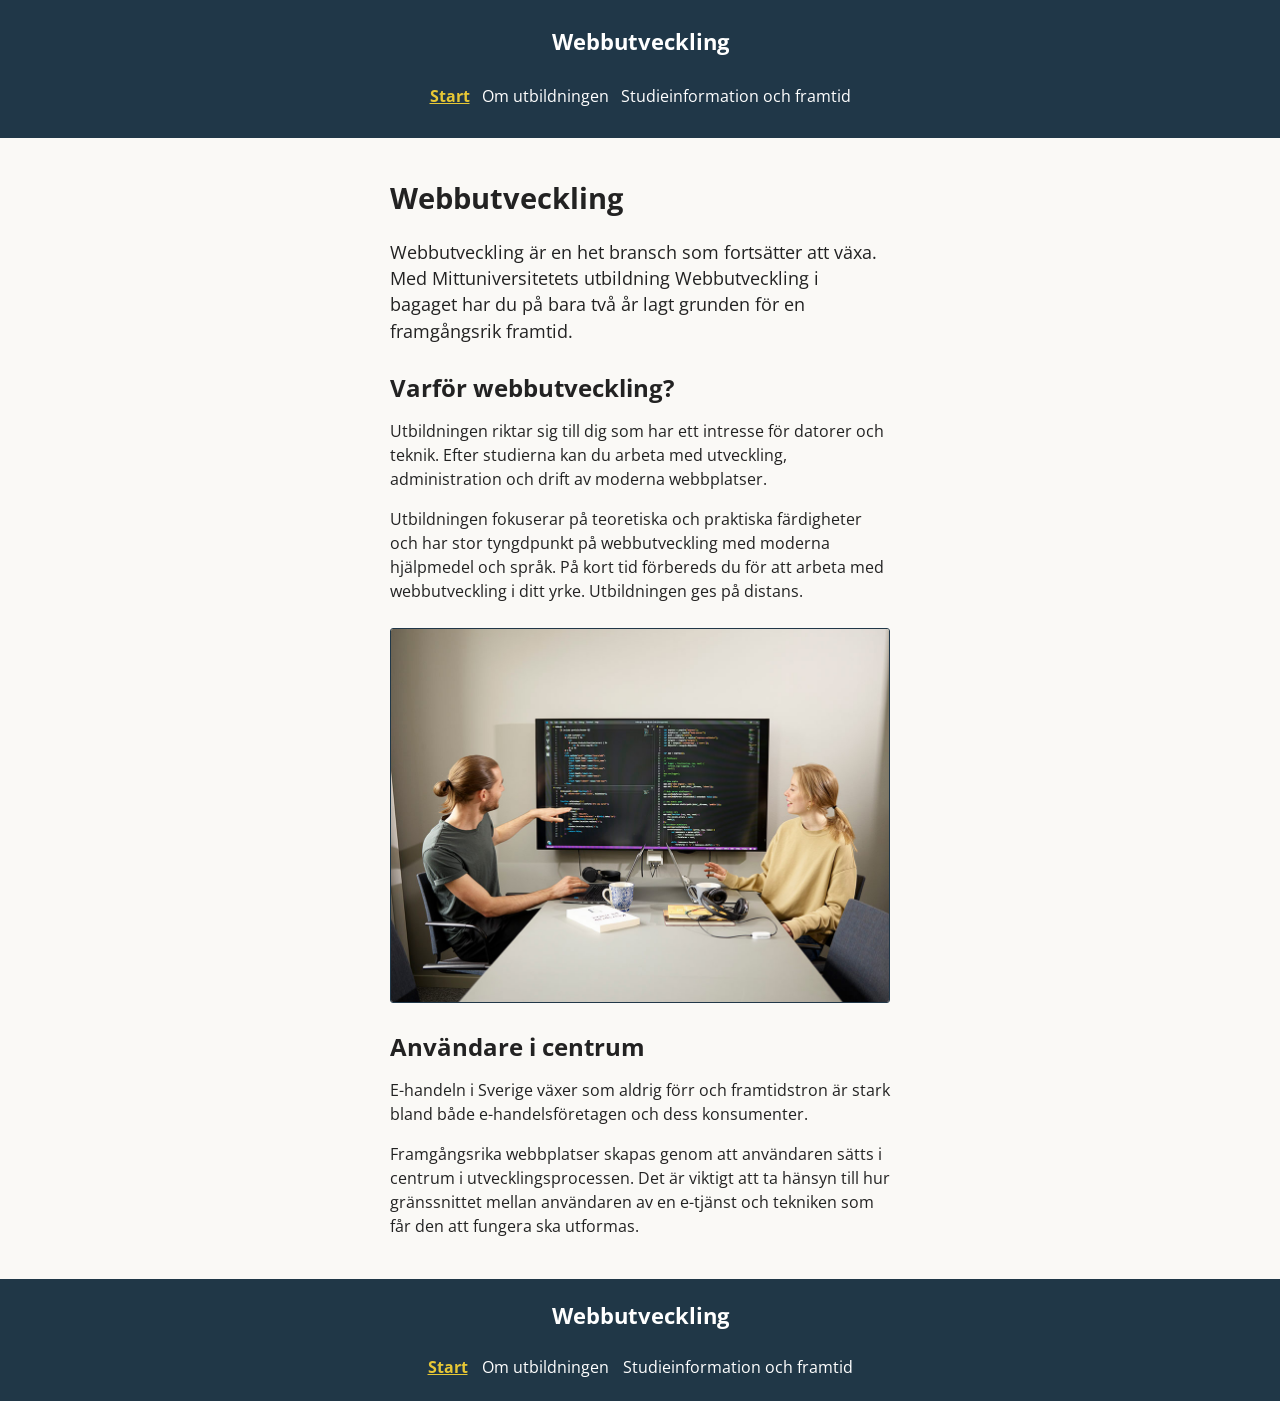
<file: index.html>
<!DOCTYPE html>
<html lang="sv">
<head>
    <meta charset="UTF-8">
    <meta name="viewport" content="width=device-width, initial-scale=1.0">
    <title>Webbutveckling | Start</title>
    <link rel="preconnect" href="https://fonts.googleapis.com">
    <link rel="preconnect" href="https://fonts.gstatic.com" crossorigin>
    <link href="https://fonts.googleapis.com/css2?family=Open+Sans:ital,wght@0,300..800;1,300..800&display=swap" rel="stylesheet">
    <link rel="stylesheet" href="style.css">
</head>
<body>
    <header class="site-header">
        <a href="index.html" class="site-name">Webbutveckling</a>
        <nav aria-label="Huvudmeny">
            <ul class="nav-list">
                <li><a href="index.html" aria-current="page">Start</a></li>
                <li><a href="om-utbildningen.html">Om utbildningen</a></li>
                <li><a href="framtid.html">Studieinformation och framtid</a></li>
            </ul>
        </nav>
    </header>
    <main class="main-content">
        <h1>Webbutveckling</h1>
        <p class="intro">Webbutveckling är en het bransch som fortsätter att växa. 
            Med Mittuniversitetets utbildning Webbutveckling i bagaget har du på bara två år lagt grunden för en framgångsrik framtid.</p>
        <section>
            <h2>Varför webbutveckling?</h2>
            <p>Utbildningen riktar sig till dig som har ett intresse för datorer och teknik. 
                Efter studierna kan du arbeta med utveckling, administration och drift av moderna webbplatser.</p>
            <p>Utbildningen fokuserar på teoretiska och praktiska färdigheter och har stor tyngdpunkt på webbutveckling med moderna hjälpmedel och språk. 
                På kort tid förbereds du för att arbeta med webbutveckling i ditt yrke. Utbildningen ges på distans.</p>
        </section>
        <img class="image" src="images/CF017230.jpg" alt="Två personer pratar om kod på en stor skärm">
        <section>
            <h2>Användare i centrum</h2>
            <p>E-handeln i Sverige växer som aldrig förr och framtidstron är stark bland både e-handelsföretagen och dess konsumenter.</p>
            <p>Framgångsrika webbplatser skapas genom att användaren sätts i centrum i utvecklingsprocessen. Det är viktigt att ta hänsyn till hur gränssnittet mellan användaren av en e-tjänst och tekniken som får den att fungera ska utformas.</p>
        </section>
    </main>
    <footer class="site-footer">
        <a href="index.html" class="site-name">Webbutveckling</a>
        <nav aria-label="Sidfotsnavigation">
            <ul class="footer-nav">
                <li><a href="index.html" aria-current="page">Start</a></li>
                <li><a href="om-utbildningen.html">Om utbildningen</a></li>
                <li><a href="framtid.html">Studieinformation och framtid</a></li>
            </ul>
        </nav>
    </footer>
</body>
</html>
</file>
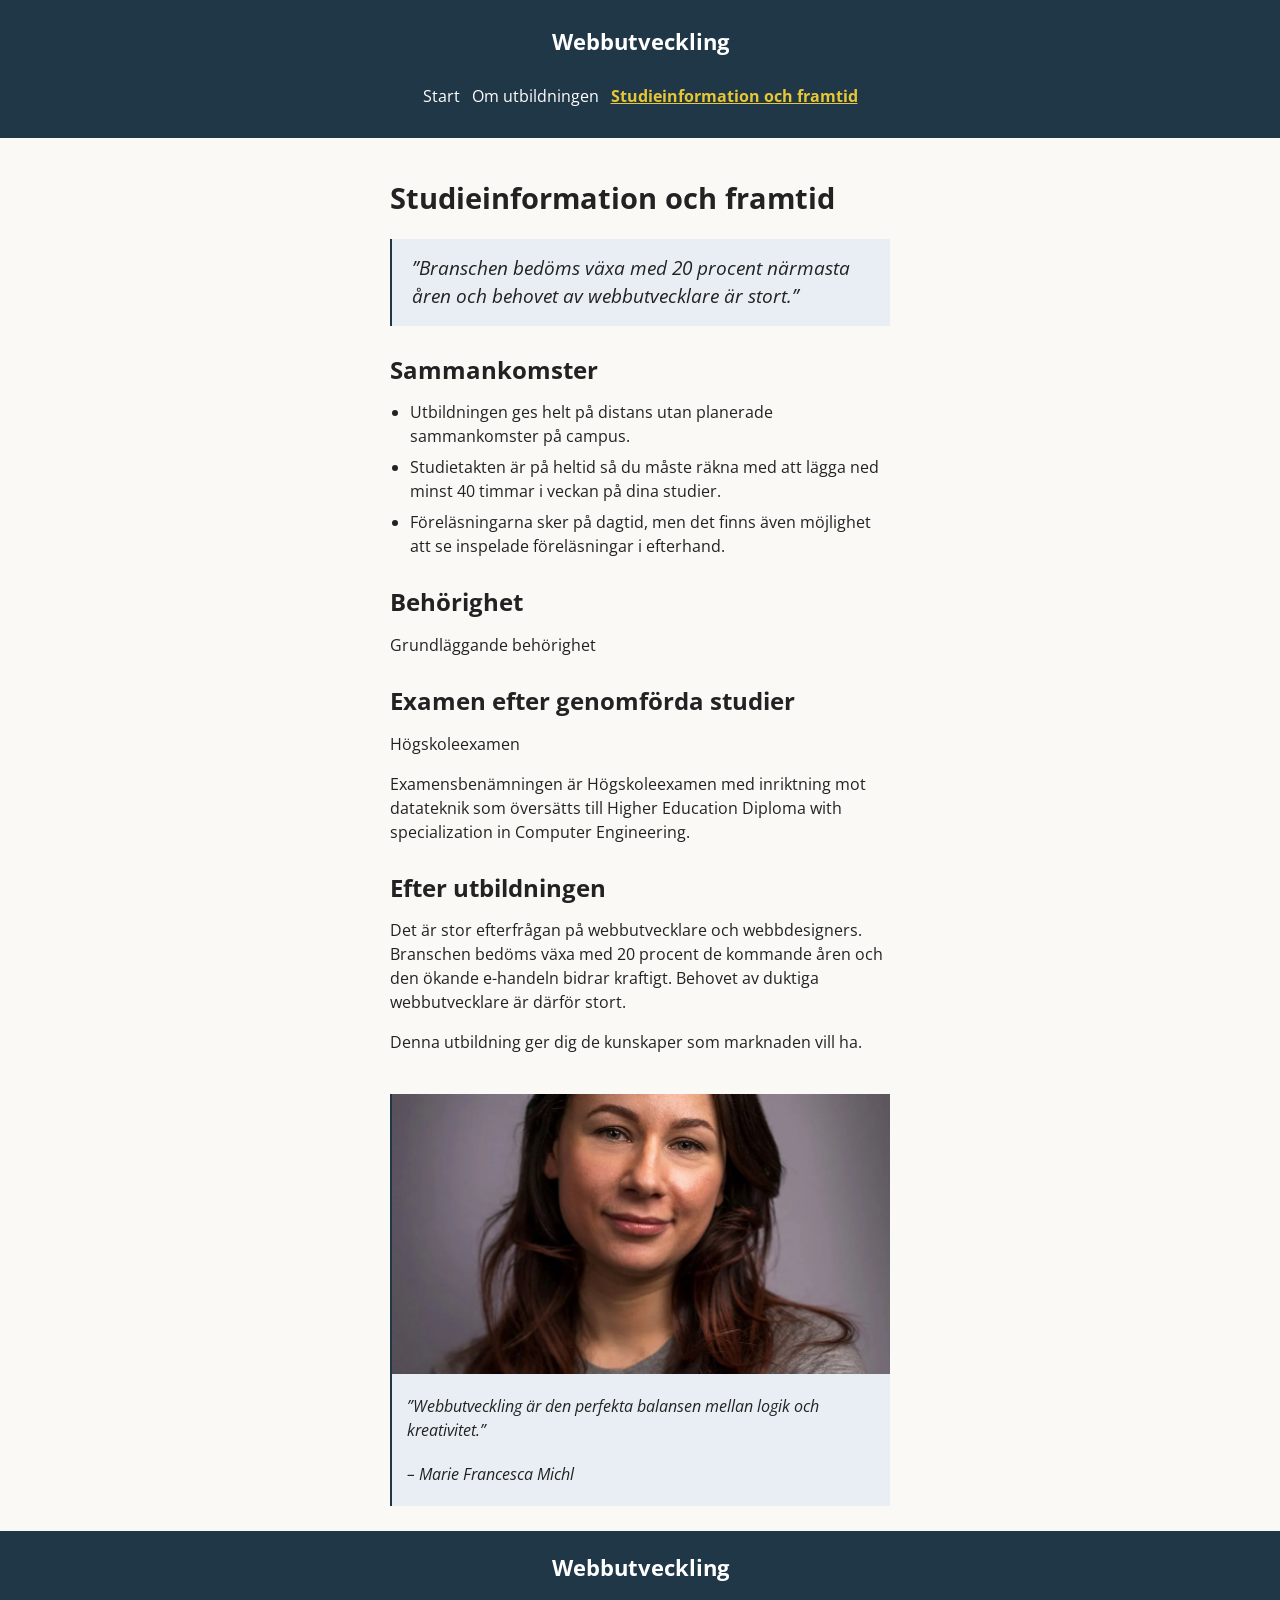
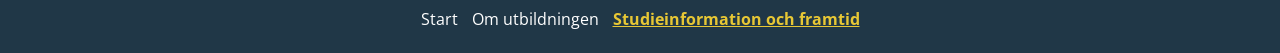
<file: framtid.html>
<!DOCTYPE html>
<html lang="sv">
<head>
    <meta charset="UTF-8">
    <meta name="viewport" content="width=device-width, initial-scale=1.0">
    <title>Webbutveckling | Studieinformation och framtid</title>
    <link rel="preconnect" href="https://fonts.googleapis.com">
    <link rel="preconnect" href="https://fonts.gstatic.com" crossorigin>
    <link href="https://fonts.googleapis.com/css2?family=Open+Sans:ital,wght@0,300..800;1,300..800&display=swap" rel="stylesheet">
    <link rel="stylesheet" href="style.css">
</head>
<body>
    <header class="site-header">
        <a href="index.html" class="site-name">Webbutveckling</a>
        <nav aria-label="Huvudmeny">
            <ul class="nav-list">
                <li><a href="index.html">Start</a></li>
                <li><a href="om-utbildningen.html">Om utbildningen</a></li>
                <li><a href="framtid.html" aria-current="page">Studieinformation och framtid</a></li>
            </ul>
        </nav>
    </header>
    <main class="main-content">
        <h1>Studieinformation och framtid</h1>
        <blockquote class="quote">
            <p>”Branschen bedöms växa med 20 procent närmasta åren och behovet av webbutvecklare är stort.”</p>
        </blockquote>
        <section>
            <h2>Sammankomster</h2>
            <ul>
                <li>Utbildningen ges helt på distans utan planerade sammankomster på campus.</li>
                <li>Studietakten är på heltid så du måste räkna med att lägga ned minst 40 timmar i veckan på dina studier.</li>
                <li>Föreläsningarna sker på dagtid, men det finns även möjlighet att se inspelade föreläsningar i efterhand.</li>
            </ul>
        </section>
        <section>
            <h2>Behörighet</h2>
            <p>Grundläggande behörighet</p>
        </section>
        <section>
            <h2>Examen efter genomförda studier</h2>
            <p>Högskoleexamen</p>
            <p>Examensbenämningen är Högskoleexamen med inriktning mot datateknik som översätts till Higher Education Diploma with specialization in Computer Engineering.</p>
        </section>
        <section>
            <h2>Efter utbildningen</h2>
            <p>Det är stor efterfrågan på webbutvecklare och webbdesigners. Branschen bedöms växa med 20 procent de kommande åren och den ökande e-handeln bidrar kraftigt. Behovet av duktiga webbutvecklare är därför stort.</p>
            <p>Denna utbildning ger dig de kunskaper som marknaden vill ha.</p>
        </section>
        <div class="portrait-quote">
            <img class="portrait-image" src="images/marie.jpg" alt="Porträtt av Marie Francesca Michl">
            <blockquote>
                <p>”Webbutveckling är den perfekta balansen mellan logik och kreativitet.”</p>
            </blockquote>
            <p>– Marie Francesca Michl</p>
        </div>
    </main>
    <footer class="site-footer">
        <a href="index.html" class="site-name">Webbutveckling</a>
        <nav aria-label="Sidfotsnavigation">
            <ul class="footer-nav">
                <li><a href="index.html">Start</a></li>
                <li><a href="om-utbildningen.html">Om utbildningen</a></li>
                <li><a href="framtid.html" aria-current="page">Studieinformation och framtid</a></li>
            </ul>
        </nav>
    </footer>
</body>
</html>
</file>
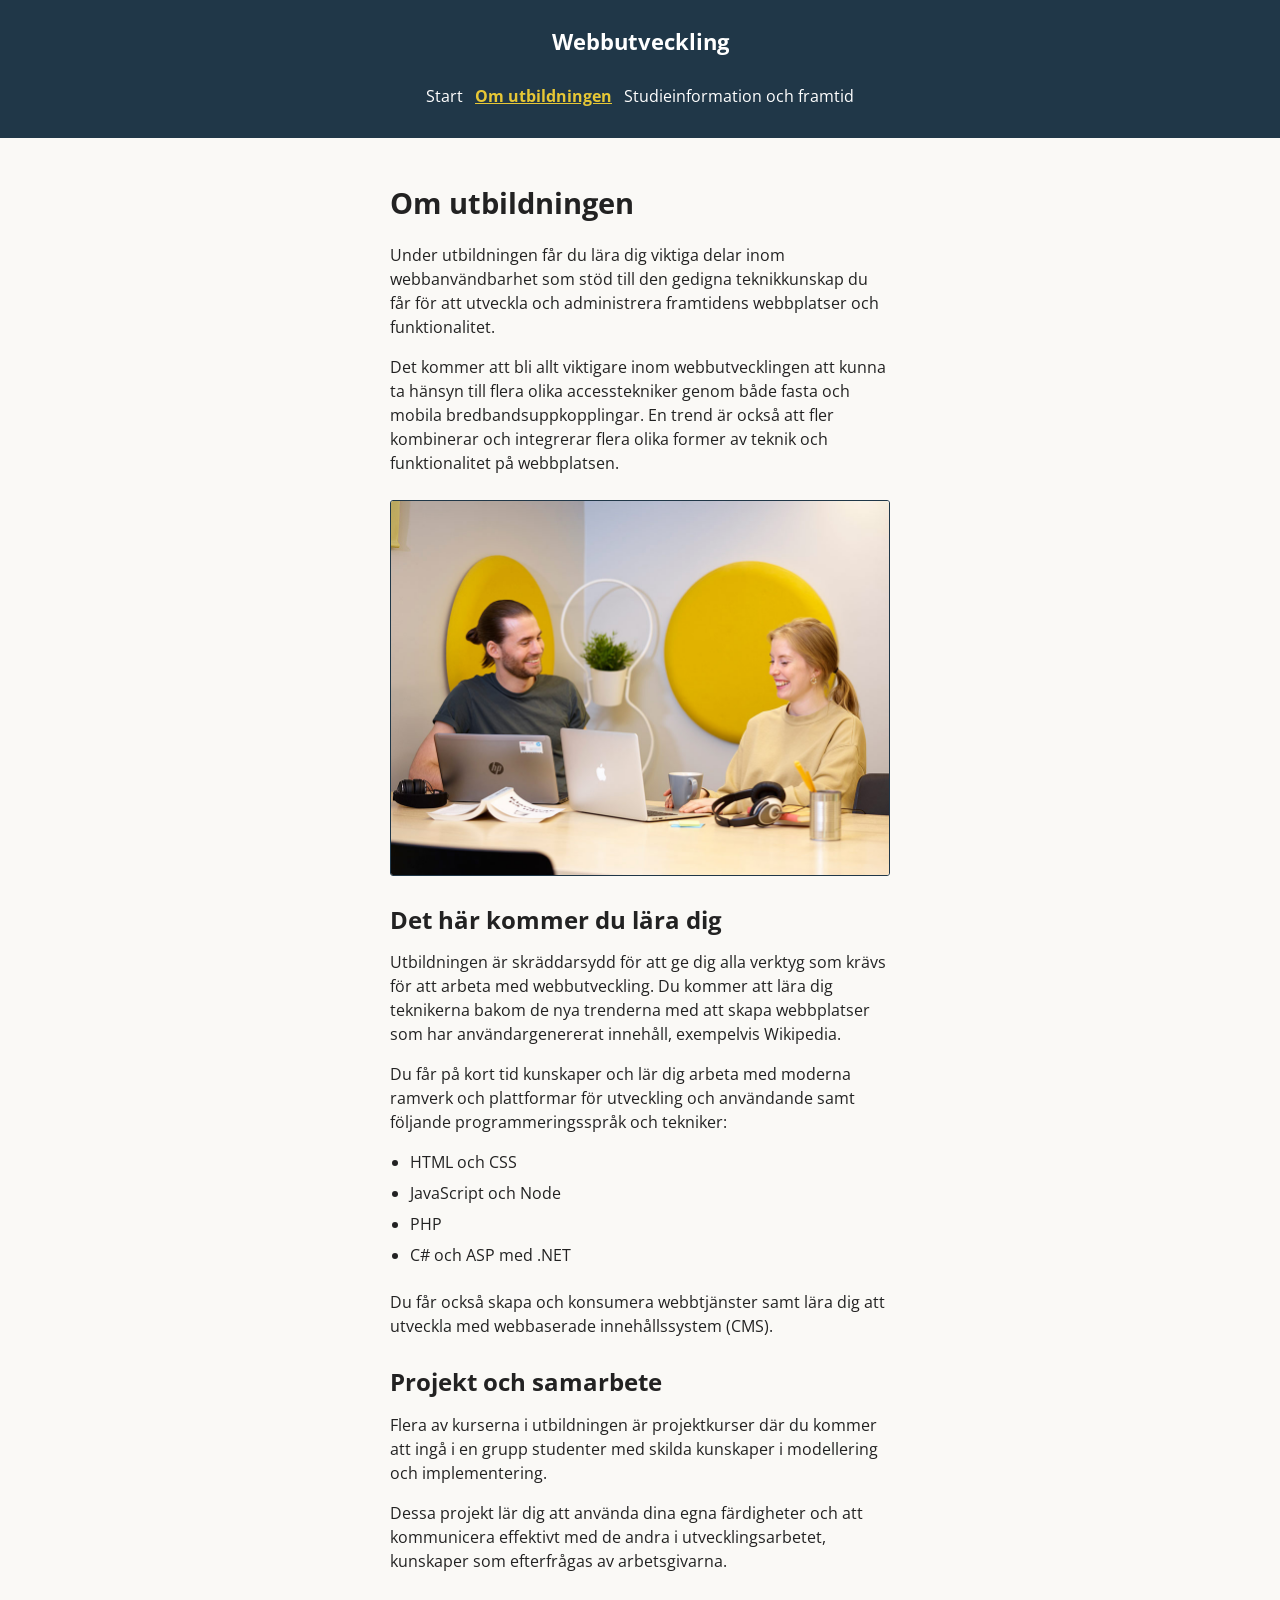
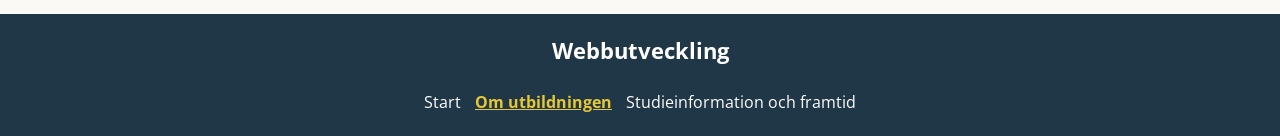
<file: om-utbildningen.html>
<!DOCTYPE html>
<html lang="sv">
<head>
    <meta charset="UTF-8">
    <meta name="viewport" content="width=device-width, initial-scale=1.0">
    <title>Webbutveckling | Om utbildningen</title>
    <link rel="preconnect" href="https://fonts.googleapis.com">
    <link rel="preconnect" href="https://fonts.gstatic.com" crossorigin>
    <link href="https://fonts.googleapis.com/css2?family=Open+Sans:ital,wght@0,300..800;1,300..800&display=swap" rel="stylesheet">
    <link rel="stylesheet" href="style.css">
</head>
<body>
    <header class="site-header">
        <a href="index.html" class="site-name">Webbutveckling</a>
        <nav aria-label="Huvudmeny">
            <ul class="nav-list">
                <li><a href="index.html">Start</a></li>
                <li><a href="om-utbildningen.html" aria-current="page">Om utbildningen</a></li>
                <li><a href="framtid.html">Studieinformation och framtid</a></li>
            </ul>
        </nav>
    </header>
    <main class="main-content">
        <section>
            <h1>Om utbildningen</h1>
            <p>Under utbildningen får du lära dig viktiga delar inom webbanvändbarhet som stöd till den gedigna teknikkunskap du får för att utveckla och administrera framtidens webbplatser och funktionalitet.</p>
            <p>Det kommer att bli allt viktigare inom webbutvecklingen att kunna ta hänsyn till flera olika accesstekniker genom både fasta och mobila bredbandsuppkopplingar. 
                En trend är också att fler kombinerar och integrerar flera olika former av teknik och funktionalitet på webbplatsen.</p>
        </section>
        <img class="image" src="images/CF017374.jpg" alt="Två personer arbetar med varsin laptop">
        <section>
            <h2>Det här kommer du lära dig</h2>
            <p>Utbildningen är skräddarsydd för att ge dig alla verktyg som krävs för att arbeta med webbutveckling. 
                Du kommer att lära dig teknikerna bakom de nya trenderna med att skapa webbplatser som har användargenererat innehåll, exempelvis Wikipedia.</p>
            <p>Du får på kort tid kunskaper och lär dig arbeta med moderna ramverk och plattformar för utveckling och användande samt följande programmeringsspråk och tekniker:</p>
            <ul>
                <li>HTML och CSS</li>
                <li>JavaScript och Node</li>
                <li>PHP</li>
                <li>C# och ASP med .NET</li>
            </ul>
            <p>Du får också skapa och konsumera webbtjänster samt lära dig att utveckla med webbaserade innehållssystem (CMS).</p>
        </section>
        <section>
            <h2>Projekt och samarbete</h2>
            <p>Flera av kurserna i utbildningen är projektkurser där du kommer att ingå i en grupp studenter med skilda kunskaper i modellering och implementering.</p>
            <p>Dessa projekt lär dig att använda dina egna färdigheter och att kommunicera effektivt med de andra i utvecklingsarbetet, kunskaper som efterfrågas av arbetsgivarna.</p>
        </section>
    </main>
    <footer class="site-footer">
        <a href="index.html" class="site-name">Webbutveckling</a>
        <nav aria-label="Sidfotsnavigation">
            <ul class="footer-nav">
                <li><a href="index.html">Start</a></li>
                <li><a href="om-utbildningen.html" aria-current="page">Om utbildningen</a></li>
                <li><a href="framtid.html">Studieinformation och framtid</a></li>
            </ul>
        </nav>
    </footer>
</body>
</html>
</file>
<file: style.css>
* {
    box-sizing: border-box;
}
body {
    margin: 0;
    font-family: "Open Sans", arial, sans-serif;
    line-height: 1.5;
    font-size: 1rem;
    color: #222;
    background-color: #faf9f6;
}
.main-content {
    width: 100%;
    margin-inline: auto;
    padding: 25px 20px;
    max-width: 60ch;
}
.image, .portrait-image {
    display: block;
    height: auto;
    max-width: 100%;
    margin: 25px auto;
}
.image {
    border: 1px solid #203748;
    border-radius: 3px;
}
/*CSS för sidhuvud*/
.site-header {
    text-align: center;
    padding: 25px 20px;
    background-color: #203748;
}
.site-name {
    font-size: 1.4rem;
    color: #fff;
    font-weight: bold;
    text-decoration: none;
}
.nav-list {
    display: flex;
    flex-direction: column;
    padding: 0;
    gap: 2px;
    list-style: none;
    margin: 20px 0 0;
}
.nav-list a {
    display: block;
    color: #fff;
    padding: 5px;
    text-decoration: none;
    transition-duration: 0.3s;
}
.nav-list a[aria-current="page"] {
    font-weight: bold;
    text-decoration: underline;
    color: rgb(231, 199, 53);
}
/*CSS för rubriker*/
h1 {
    font-size: 1.8rem;
    margin-bottom: 25px;
    line-height: 1.1;
}
h2 {
    font-size: 1.5rem;
    margin-top: 30px;
    line-height: 1.2;
    margin-bottom: 10px;
}
.intro {
    font-size: 1.1rem;
    line-height: 1.5;
}
.quote {
    font-size: 1.2rem;
    border-left: 2px solid #203748;
    margin: 20px 0;
    padding: 15px 20px;
    background-color: #e8eef4;
}
blockquote p {
    margin: 0;
}
.portrait-quote {
    margin-top: 30px;
    background-color: #e8eef4;
    border-left: 2px solid #203748;
    padding: 0px;
}
.portrait-quote blockquote{
    padding: 20px 15px;
    border: none;
    background-color: transparent;
    margin: 0;
}
.portrait-quote .portrait-image {
    margin: 0 auto;
    height: auto;
    width: 100%;
    display: block;
}
.portrait-quote > p {
    margin: 0;
    padding: 0 15px 20px;
}
.quote, .portrait-quote {
    font-style: italic;
}
.main-content li + li {
    margin-top: 7px;
}
.main-content ul {
    padding-left: 20px;
    margin: 15px 0 23px;
}
/*CSS för sidfot och navigering*/
.site-footer {
    padding: 20px 20px;
    background-color: #203747;
    color: #fff;
    text-align: center;
}
.footer-nav {
    display: flex;
    flex-direction: column;
    gap: 10px;
    padding: 0;
    list-style: none;
    margin: 20px 0 0;
}
.footer-nav a {
    display: block;
    color: #fff;
    padding: 2px;
    text-decoration: none;
}
.footer-nav a[aria-current="page"] {
    text-decoration: underline;
    font-weight: bold;
    color: rgb(231, 199, 53);
}
.footer-nav a:hover {
    transition-duration: 0.3s;
}
a:focus-visible {
    outline: 2px solid rgb(231, 199, 53);
    outline-offset: 4px;
}
.nav-list a:hover, .footer-nav a:hover {
    text-decoration-thickness: 3px;
    color: rgb(231, 199, 53);
}
/*CSS för större skärmar*/
@media (min-width: 768px) {
    .nav-list, .footer-nav {
        flex-direction: row;
        justify-content: center;
        flex-wrap: wrap;
    }
    .portrait-image {
        width: 100%;
    }
    .portrait-quote {
        margin-top: 40px;
    } 
}
</file>
